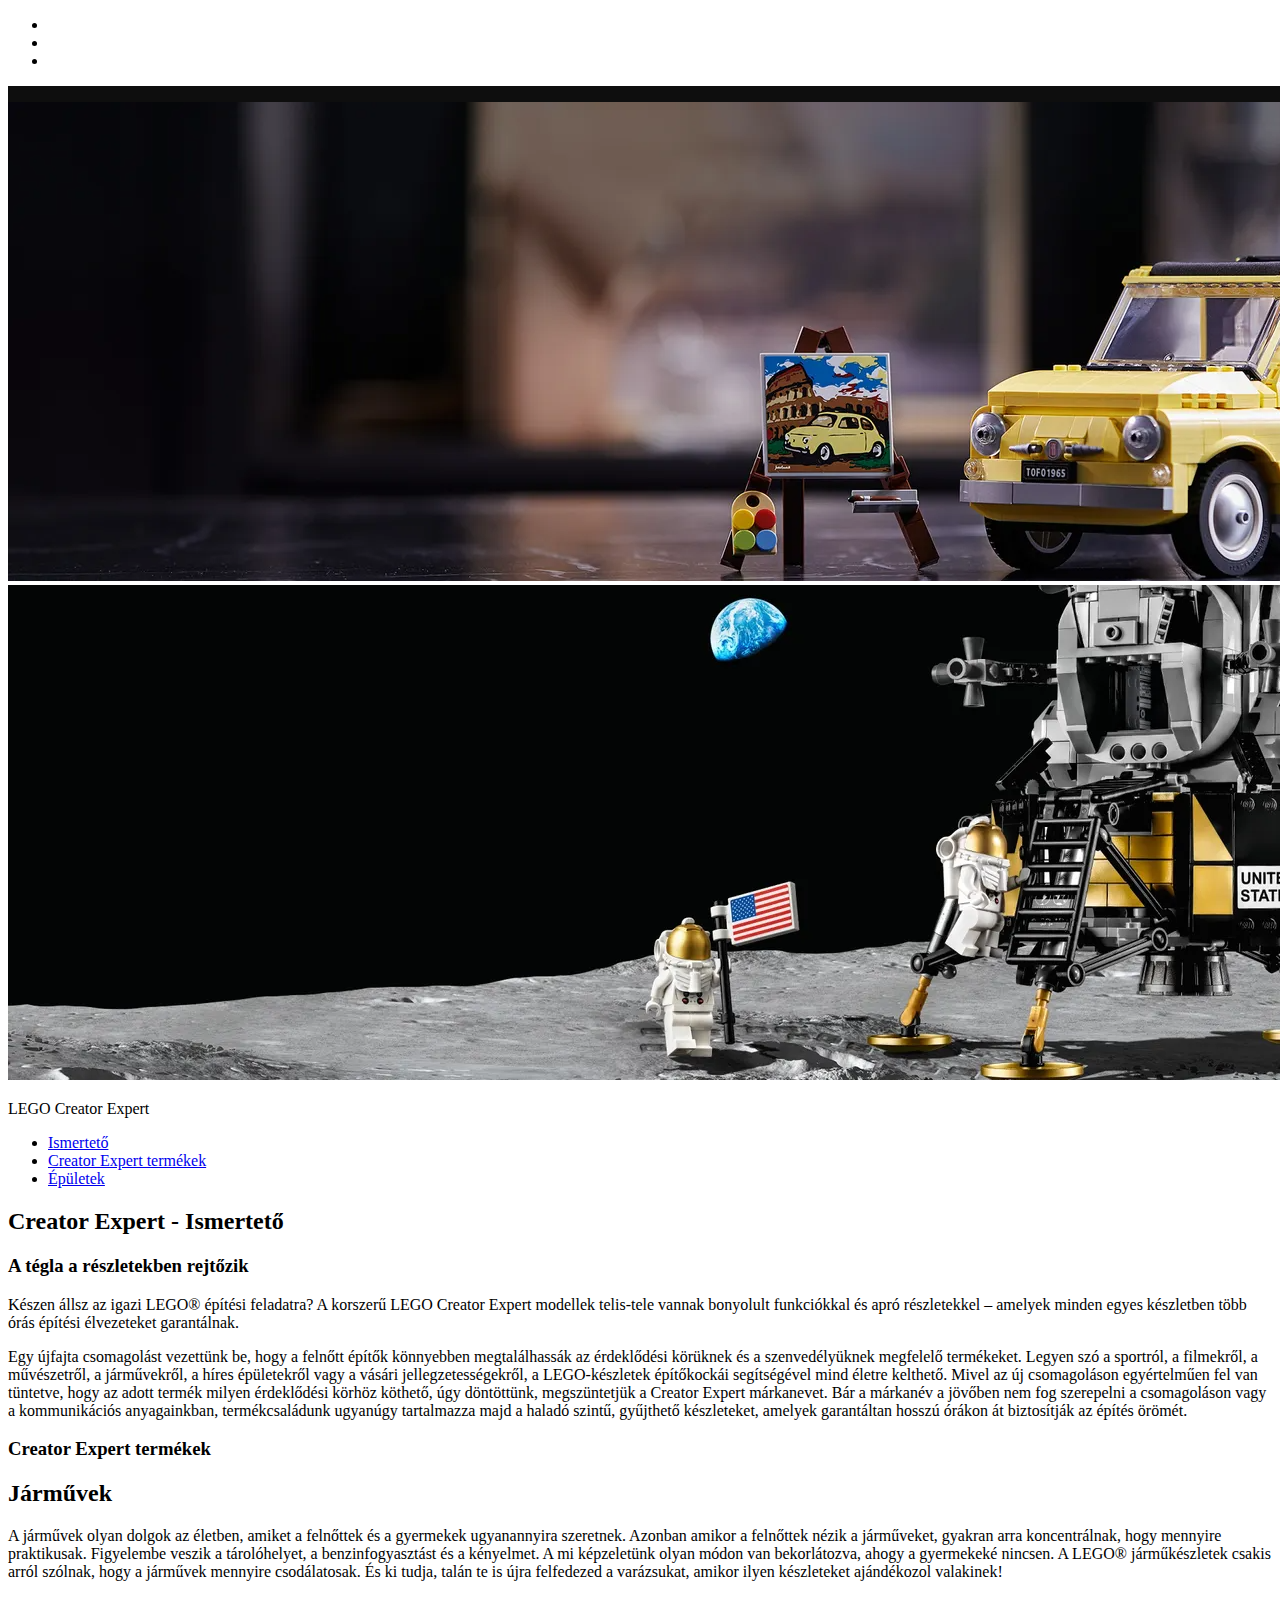
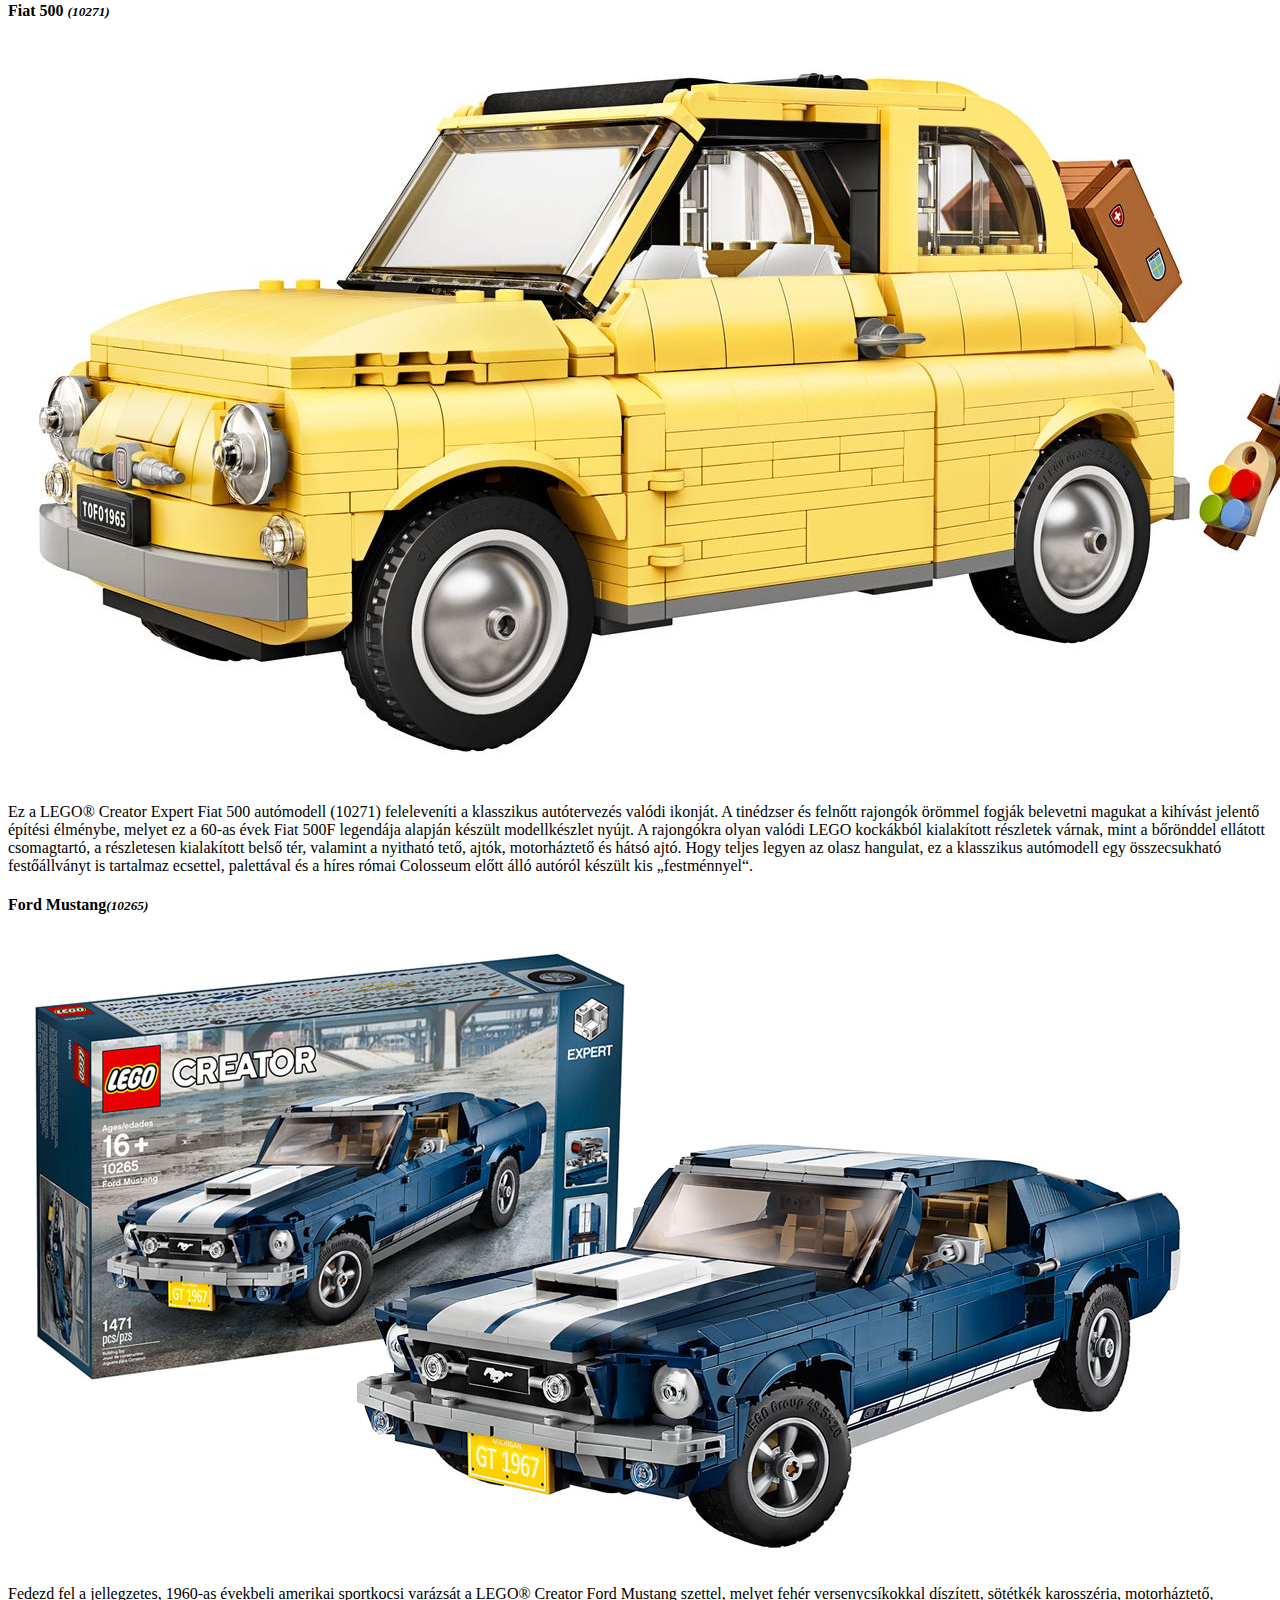
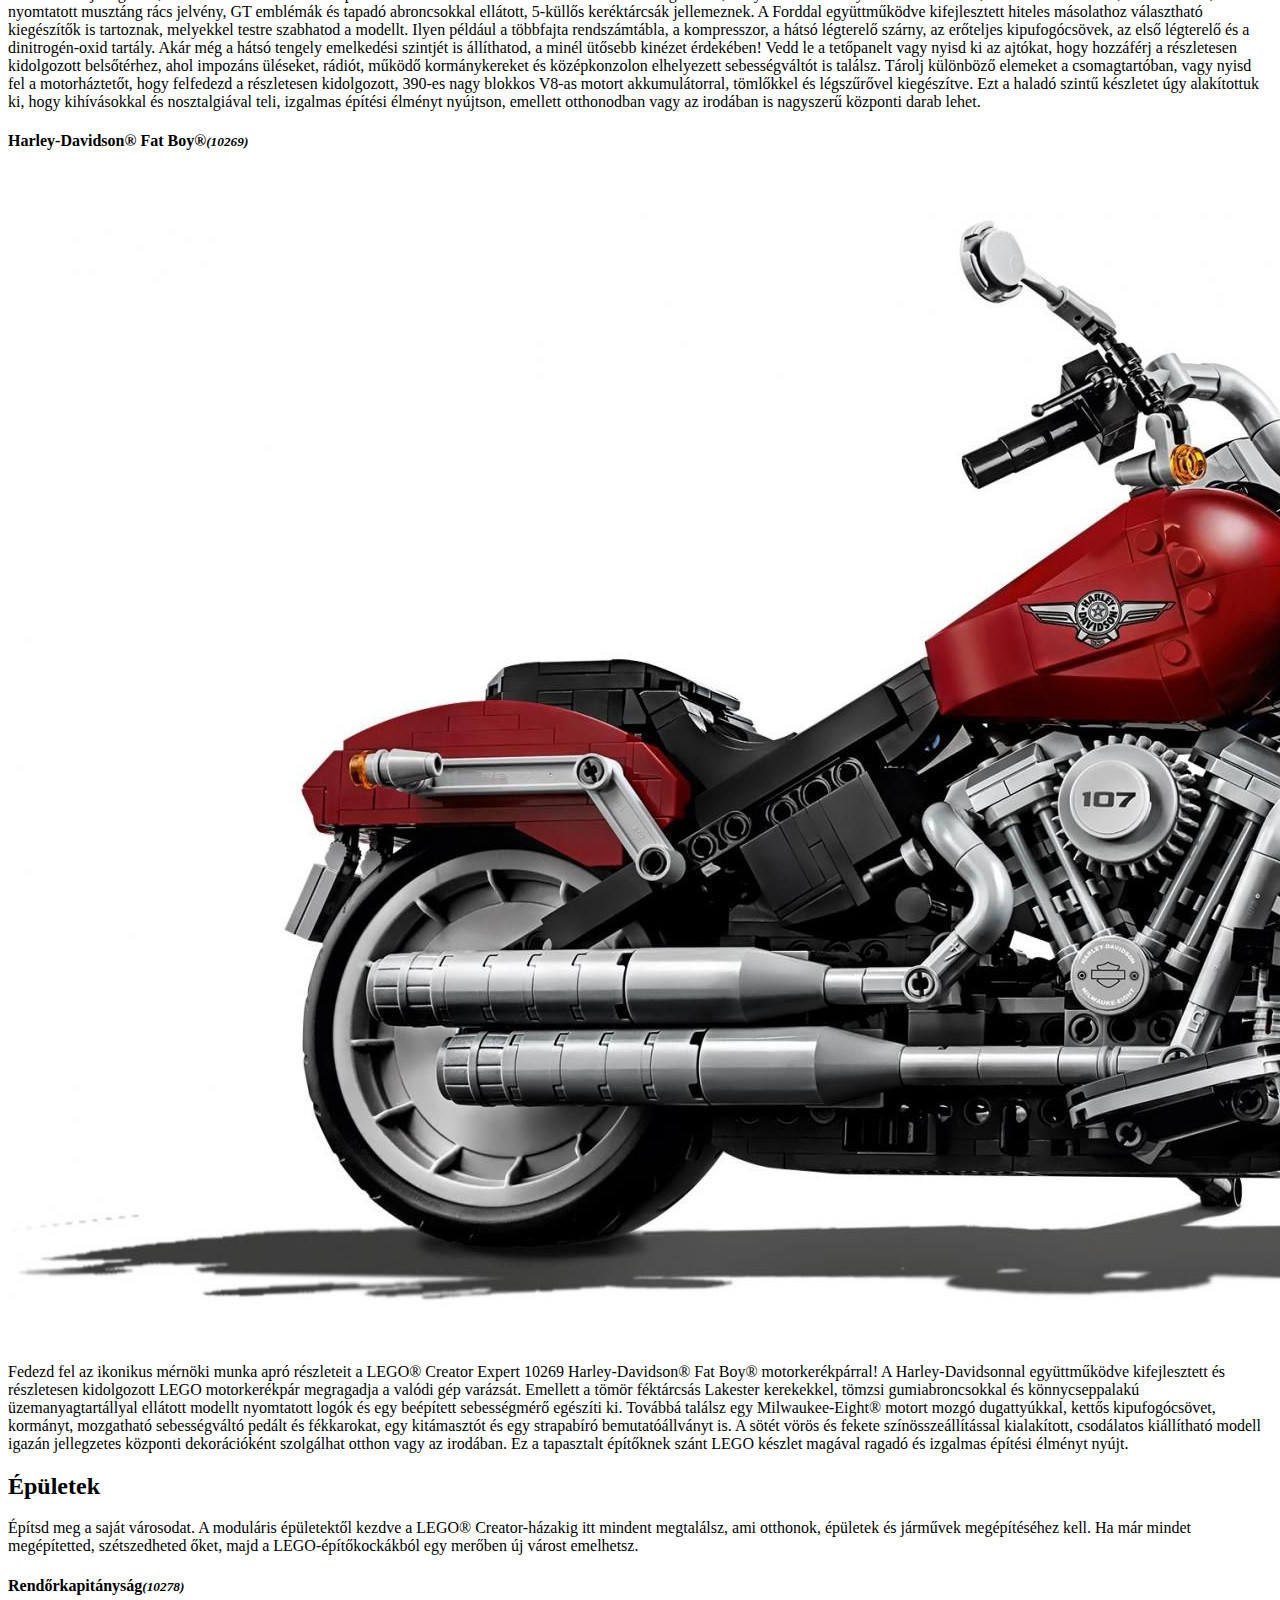
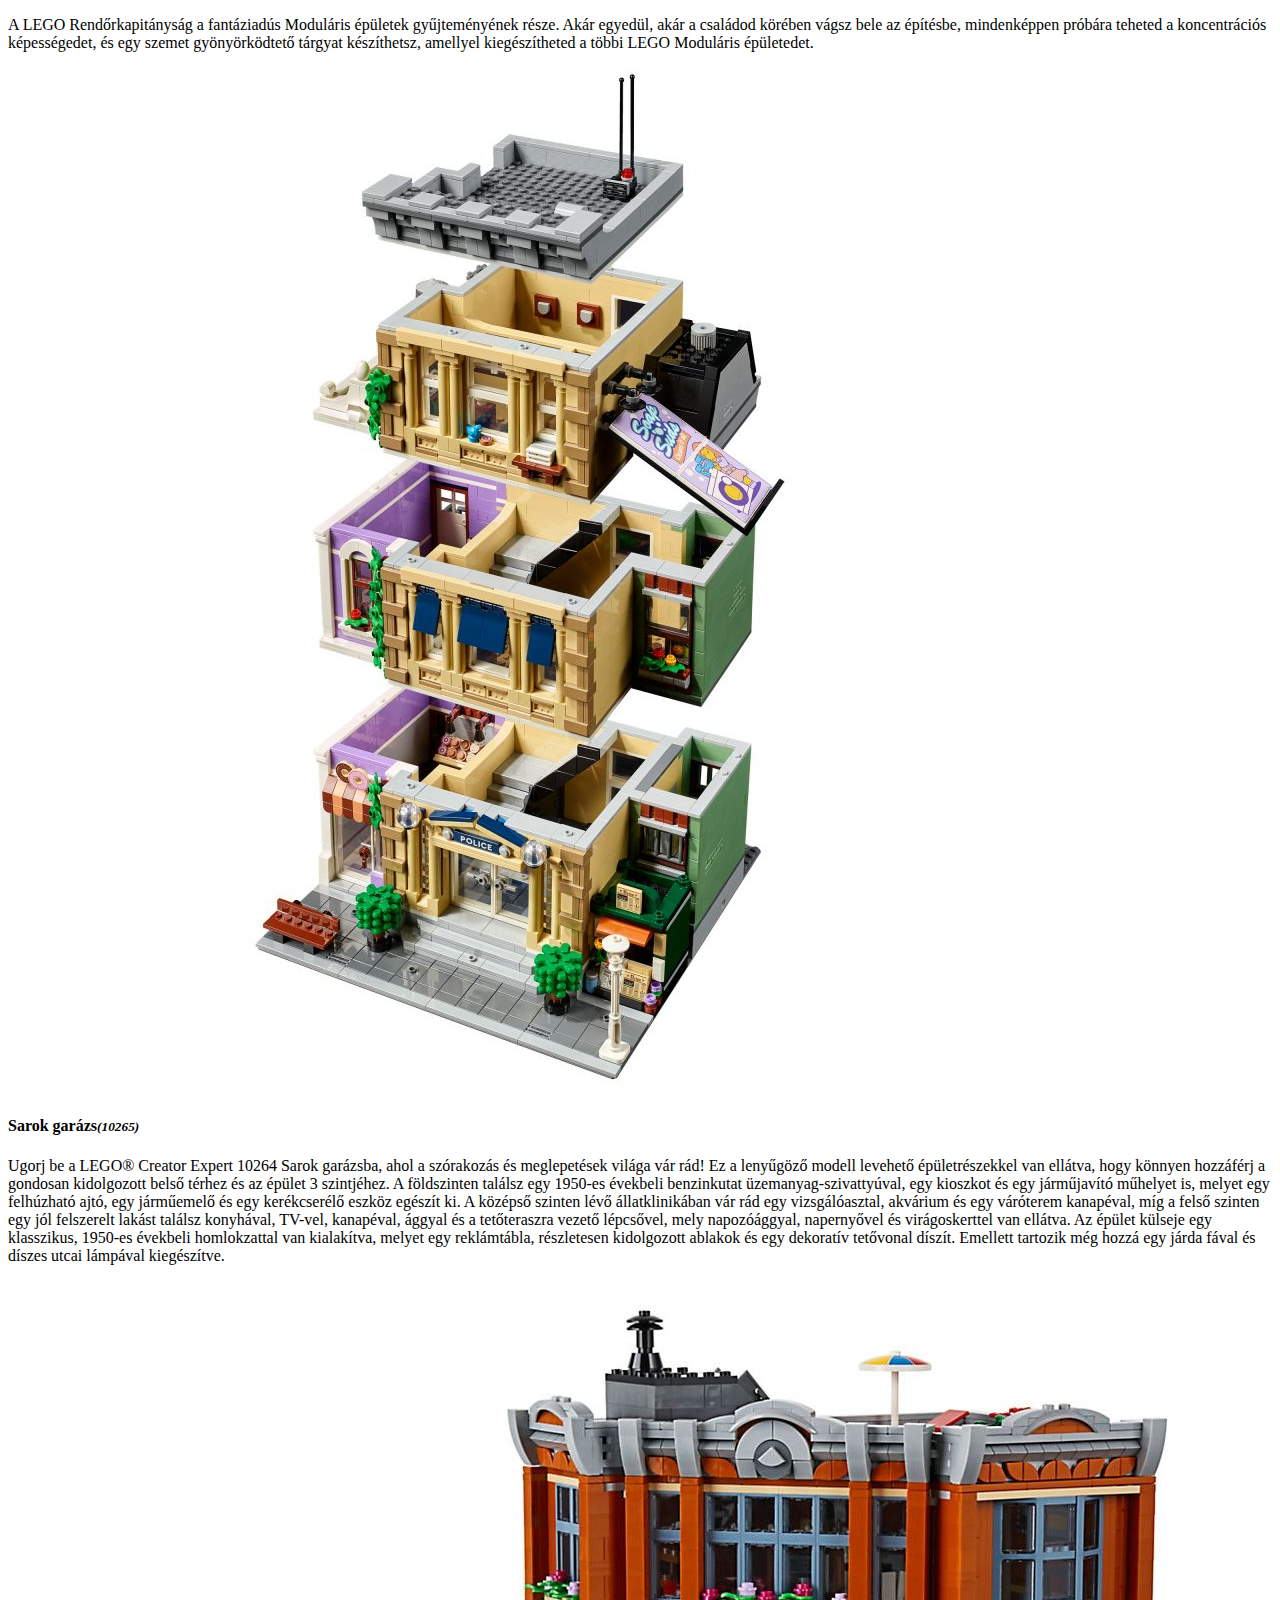
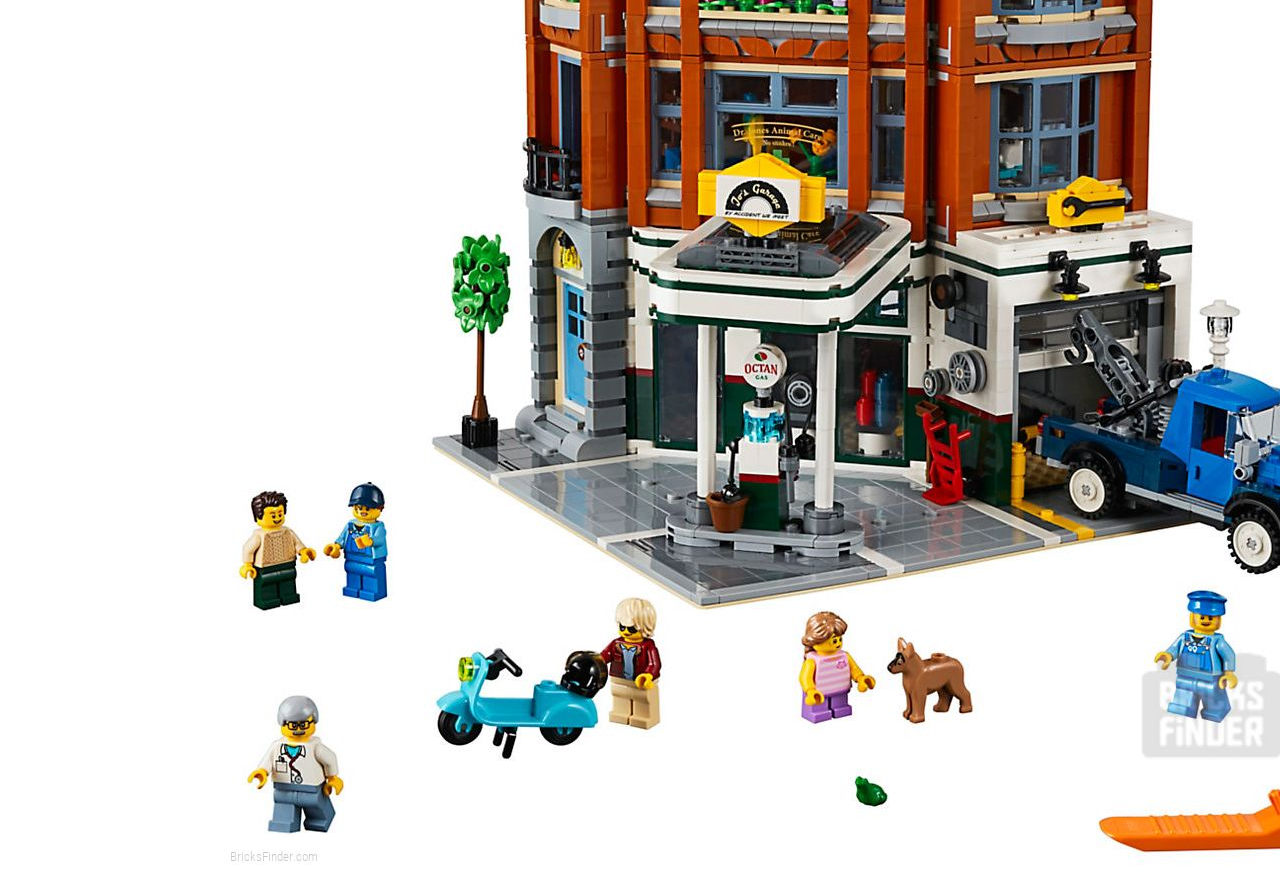
<file: web/10_Lego Creator/creator.html>
﻿<!DOCTYPE html>
<html>
<head>
  <meta name="viewport" content="width=device-width, initial-scale=1">
</head>
<body>
  <!--Képlapozó sáv-->
  <div class="container-fluid" id="kepek">
    <div id="demo" class="carousel slide" data-bs-ride="carousel">

      <ul class="carousel-indicators">
        <li data-bs-target="#demo" data-bs-slide-to="0" class="active"></li>
        <li data-bs-target="#demo" data-bs-slide-to="1"></li>
        <li data-bs-target="#demo" data-bs-slide-to="2"></li>
      </ul>

      <div class="carousel-inner">
        <div class="carousel-item active">
          <img src="kepek/01.png" alt="Fiat 500" title="Fiat 500">
        </div>
        <div class="carousel-item">
          <img src="kepek/02.png" alt="NASA Apollo 11 Holdkomp" title="NASA Apollo 11 Holdkomp">
        </div>
      </div>

      <a class="carousel-control-prev" href="#demo" data-bs-slide="prev">
        <span class="carousel-control-prev-icon"></span>
      </a>
      <a class="carousel-control-next" href="#demo" data-bs-slide="next">
        <span class="carousel-control-next-icon"></span>
      </a>
    </div>
    <p class="d-none d-md-block">LEGO Creator Expert</p>
  </div>

  <!--Menü-->
  <nav class="navbar navbar-expand-sm bg-primary navbar-light justify-content-center">
    <ul class="navbar-nav font-weight-bold">
      <li class="nav-item">
          <a class="nav-link text-light" href="#ismerteto">Ismertető</a>
      </li>

      <li class="nav-item">
        <a class="nav-link text-light" href="#termekek">Creator Expert termékek</a>
      </li>

      <li class="nav-item">
          <a class="nav-link text-light" href="#epuletek">Épületek</a>
      </li>

    </ul>
  </nav>
  <!--Ismertető-->
  <h2 id="ismerteto">Creator Expert - Ismertető</h2>
  <div class="row">
     <div class="col-lg-8 ">

        <h3>A tégla a részletekben rejtőzik</h3>

        <p>Készen állsz az igazi LEGO® építési feladatra? A korszerű LEGO Creator Expert modellek telis-tele vannak bonyolult funkciókkal és apró részletekkel – amelyek minden egyes készletben több órás építési élvezeteket garantálnak.</p>
        <p>Egy újfajta csomagolást vezettünk be, hogy a felnőtt építők könnyebben megtalálhassák az érdeklődési körüknek és a szenvedélyüknek megfelelő termékeket. Legyen szó a sportról, a filmekről, a művészetről, a járművekről, a híres épületekről vagy a vásári jellegzetességekről, a LEGO-készletek építőkockái segítségével mind életre kelthető. Mivel az új csomagoláson egyértelműen fel van tüntetve, hogy az adott termék milyen érdeklődési körhöz köthető, úgy döntöttünk, megszüntetjük a Creator Expert márkanevet. Bár a márkanév a jövőben nem fog szerepelni a csomagoláson vagy a kommunikációs anyagainkban, termékcsaládunk ugyanúgy tartalmazza majd a haladó szintű, gyűjthető készleteket, amelyek garantáltan hosszú órákon át biztosítják az építés örömét.</p>
    </div>

    <div class="col-lg-4 ">
      <h3 id="termekek">Creator Expert termékek</h3>

    </div>
  </div>

  <!--Járművek-->
  <h2 id="jarmuvek">Járművek</h2>
  <p>A járművek olyan dolgok az életben, amiket a felnőttek és a gyermekek ugyanannyira szeretnek. Azonban amikor a felnőttek nézik a járműveket, gyakran arra koncentrálnak, hogy mennyire praktikusak. Figyelembe veszik a tárolóhelyet, a benzinfogyasztást és a kényelmet. A mi képzeletünk olyan módon van bekorlátozva, ahogy a gyermekeké nincsen. A LEGO® járműkészletek csakis arról szólnak, hogy a járművek mennyire csodálatosak. És ki tudja, talán te is újra felfedezed a varázsukat, amikor ilyen készleteket ajándékozol valakinek!</p>

  <div class="row">
    <div class="py-3">
      <div class="media p-3 h-100">
        <div class="media-body">
          <h4>Fiat 500 <small><i>(10271)</i></small></h4>
          <img src="kepek/fiat500.jpg" alt="Fiat 500" title="Fiat 500" class="mt-2 termekkep">
          <p>Ez a LEGO® Creator Expert Fiat 500 autómodell (10271) feleleveníti a klasszikus autótervezés valódi ikonját. A tinédzser és felnőtt rajongók örömmel fogják belevetni magukat a kihívást jelentő építési élménybe, melyet ez a 60-as évek Fiat 500F legendája alapján készült modellkészlet nyújt. A rajongókra olyan valódi LEGO kockákból kialakított részletek várnak, mint a bőrönddel ellátott csomagtartó, a részletesen kialakított belső tér, valamint a nyitható tető, ajtók, motorháztető és hátsó ajtó. Hogy teljes legyen az olasz hangulat, ez a klasszikus autómodell egy összecsukható festőállványt is tartalmaz ecsettel, palettával és a híres római Colosseum előtt álló autóról készült kis „festménnyel“.</p>
        </div>
      </div>
    </div>

    <div class="py-3">
      <div class="media  p-3 h-100">
        <div class="media-body">
          <h4>Ford Mustang<small><i>(10265)</i></small></h4>
          <img src="kepek/mustang.jpg" alt="Ford Mustang" title="Ford Mustang" class="mt-2 termekkep">
          <p>Fedezd fel a jellegzetes, 1960-as évekbeli amerikai sportkocsi varázsát a LEGO® Creator Ford Mustang szettel, melyet fehér versenycsíkokkal díszített, sötétkék karosszéria, motorháztető, nyomtatott musztáng rács jelvény, GT emblémák és tapadó abroncsokkal ellátott, 5-küllős keréktárcsák jellemeznek. A Forddal együttműködve kifejlesztett hiteles másolathoz választható kiegészítők is tartoznak, melyekkel testre szabhatod a modellt. Ilyen például a többfajta rendszámtábla, a kompresszor, a hátsó légterelő szárny, az erőteljes kipufogócsövek, az első légterelő és a dinitrogén-oxid tartály. Akár még a hátsó tengely emelkedési szintjét is állíthatod, a minél ütősebb kinézet érdekében! Vedd le a tetőpanelt vagy nyisd ki az ajtókat, hogy hozzáférj a részletesen kidolgozott belsőtérhez, ahol impozáns üléseket, rádiót, működő kormánykereket és középkonzolon elhelyezett sebességváltót is találsz. Tárolj különböző elemeket a csomagtartóban, vagy nyisd fel a motorháztetőt, hogy felfedezd a részletesen kidolgozott, 390-es nagy blokkos V8-as motort akkumulátorral, tömlőkkel és légszűrővel kiegészítve. Ezt a haladó szintű készletet úgy alakítottuk ki, hogy kihívásokkal és nosztalgiával teli, izgalmas építési élményt nyújtson, emellett otthonodban vagy az irodában is nagyszerű központi darab lehet.</p>
        </div>
      </div>
    </div>

    <div class="py-3">
      <div class="media p-3 h-100">
        <div class="media-body">
          <h4>Harley-Davidson® Fat Boy®<small><i>(10269)</i></small></h4>
          <img src="kepek/harley.jpg" alt="Harley-Davidson" title="Harley-Davidson" class="mt-2 termekkep">
          <p>Fedezd fel az ikonikus mérnöki munka apró részleteit a LEGO® Creator Expert 10269 Harley-Davidson® Fat Boy® motorkerékpárral! A Harley-Davidsonnal együttműködve kifejlesztett és részletesen kidolgozott LEGO motorkerékpár megragadja a valódi gép varázsát. Emellett a tömör féktárcsás Lakester kerekekkel, tömzsi gumiabroncsokkal és könnycseppalakú üzemanyagtartállyal ellátott modellt nyomtatott logók és egy beépített sebességmérő egészíti ki. Továbbá találsz egy Milwaukee-Eight® motort mozgó dugattyúkkal, kettős kipufogócsövet, kormányt, mozgatható sebességváltó pedált és fékkarokat, egy kitámasztót és egy strapabíró bemutatóállványt is. A sötét vörös és fekete színösszeállítással kialakított, csodálatos kiállítható modell igazán jellegzetes központi dekorációként szolgálhat otthon vagy az irodában. Ez a tapasztalt építőknek szánt LEGO készlet magával ragadó és izgalmas építési élményt nyújt.</p>
        </div>
      </div>
    </div>

  </div>

  <!--Épületek-->
  <h2 id="epuletek">Épületek</h2>
  <p>Építsd meg a saját városodat. A moduláris épületektől kezdve a LEGO® Creator-házakig itt mindent megtalálsz, ami otthonok, épületek és járművek megépítéséhez kell. Ha már mindet megépítetted, szétszedheted őket, majd a LEGO-építőkockákból egy merőben új várost emelhetsz.</p>


  <div class="row">
    <div class="py-3">
      <div class="media p-3 h-100">
        <div class="media-body">
          <h4>Rendőrkapitányság<small><i>(10278)</i></small></h4>
          <p>A LEGO Rendőrkapitányság a fantáziadús Moduláris épületek gyűjteményének része. Akár egyedül, akár a családod körében vágsz bele az építésbe, mindenképpen próbára teheted a koncentrációs képességedet, és egy szemet gyönyörködtető tárgyat készíthetsz, amellyel kiegészítheted a többi LEGO Moduláris épületedet.</p>
          <img src="kepek/rendornagy.jpg" alt="Rendőrkapitányság" title="Rendőrkapitányság" class="mt-2 termekkep">
        </div>
      </div>
    </div>

    <div class="py-3">
      <div class="media p-3 h-100">
         <div class="media-body">
          <h4>Sarok garázs<small><i>(10265)</i></small></h4>
          <p>Ugorj be a LEGO® Creator Expert 10264 Sarok garázsba, ahol a szórakozás és meglepetések világa vár rád! Ez a lenyűgöző modell levehető épületrészekkel van ellátva, hogy könnyen hozzáférj a gondosan kidolgozott belső térhez és az épület 3 szintjéhez. A földszinten találsz egy 1950-es évekbeli benzinkutat üzemanyag-szivattyúval, egy kioszkot és egy járműjavító műhelyet is, melyet egy felhúzható ajtó, egy járműemelő és egy kerékcserélő eszköz egészít ki. A középső szinten lévő állatklinikában vár rád egy vizsgálóasztal, akvárium és egy váróterem kanapéval, míg a felső szinten egy jól felszerelt lakást találsz konyhával, TV-vel, kanapéval, ággyal és a tetőteraszra vezető lépcsővel, mely napozóággyal, napernyővel és virágoskerttel van ellátva. Az épület külseje egy klasszikus, 1950-es évekbeli homlokzattal van kialakítva, melyet egy reklámtábla, részletesen kidolgozott ablakok és egy dekoratív tetővonal díszít. Emellett tartozik még hozzá egy járda fával és díszes utcai lámpával kiegészítve.</p>
          <img src="kepek/garazs.jpg" alt="Sarok garázs" title="Sarok garázs" class="mt-2 termekkep">
        </div>
      </div>
    </div>

  </div>
  <!--Lábléc-->
  <div class="footer">

  </div>


  <script src="dist/bootstrap/js/bootstrap.bundle.min.js"></script>
</body>
</html>
</file>
